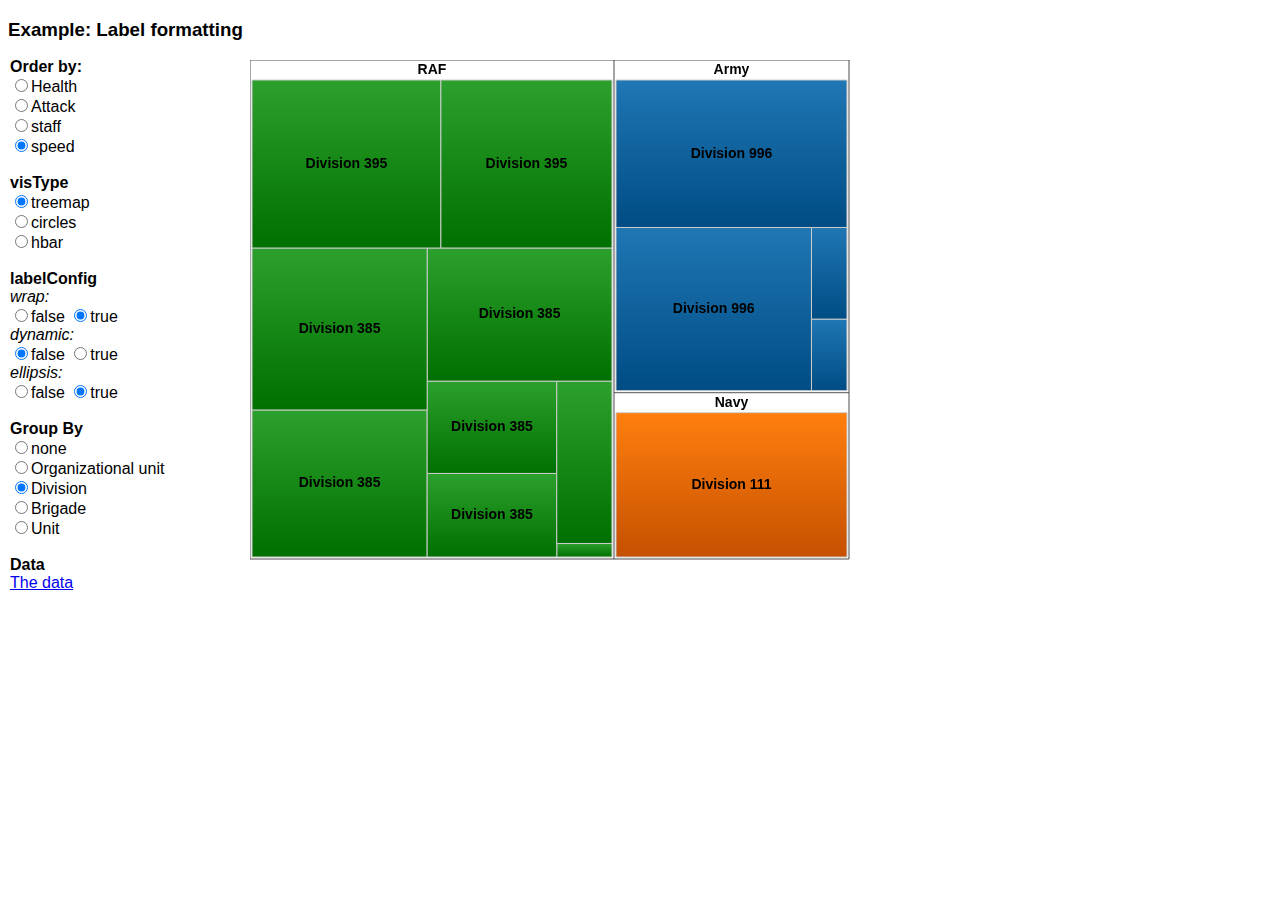
<file: treemaping/prototype.htm>
<!doctype html>
<meta charset="UTF-8">
<html>
<head><title>DrasticTreemap Defence</title>
    <!-- for DrasticTreemap: -->
    <script type="text/javascript" src="js/easeljs-0.8.1.min.js"></script>
    <script type="text/javascript" src="js/tweenjs-1.0.0.min.js"></script>
    <script type="text/javascript" src="js/chromath.min.js"></script>
    <script type="text/javascript" src="js/DrasticTreemap.min.js"></script>
    <script type="text/javascript" src="js/fakeData.js"></script>

    <!-- for this example: -->
    <link type="text/css" rel="stylesheet" href="css/mystyle.css">

    <script type="text/javascript">

        const fakeDatatest = makeData({d: 5, b: 1, u: 2})({d: 3, b: 4, u: 3})({d: 6, b: 4, u: 5});

        console.log(fakeDatatest);


        const children = fakeDatatest.childNodes;

        const data = [];

        children.forEach(function (organizationalUnit) {
            //console.log("Organizational Unit"+organizationalUnit);
            let toadd = {};
            //toadd.push(String(i));
            toadd.organizationalUnit = organizationalUnit.title;

            organizationalUnit.childNodes.forEach(function (division) {

                toadd.division = division.title;

                if (typeof division !== "undefined") {
                    division.childNodes.forEach(function (brigade) {

                        toadd.brigade = brigade.title;

                        if (typeof brigade !== "undefined") {
                            brigade.childNodes.forEach(function (unit) {
                                //toadd[0] = String(i);

                                toadd.unit = unit.title;
                                toadd.staff = unit.staff;
                                toadd.health = unit.health;
                                toadd.attack = unit.attack;
                                toadd.speed = unit.speed;

                                const javaScript_sucks = clone(toadd);

                                data.push(javaScript_sucks);

                            })

                        }
                    });
                }
            });
            //console.log(item);
        });

        function clone(obj) {
            if (obj == null || typeof(obj) !== 'object')
                return obj;

            const temp = new obj.constructor();
            for (const key in obj)
                temp[key] = clone(obj[key]);

            return temp;
        }

        console.log(data);

        const config = {
            "container": "container",
            "sizeColumn": "staff",
            "labelFunction": myLabelFunction,
            "colorColumn": "organizationalUnit",
            "color": [
                {"value": "Navy", "color": "#FF0000"},
                {"value": "RAF", "color": "#00FF00"},
                {"value": "Army", "color": "#00FFFF"}
            ],
            "tipTextContentCol": ["division", "brigade", "unit", "staff", "health", "attack", "speed"],
            "labelFormat": [
                {"level": 0, "visType": "treemap", "font": "bold 14px Arial", "color": "#000000", "wrap": true},
                {"level": 0, "visType": "circles", "font": "bold 11px Arial", "color": "#000000", "wrap": true}
            ],
            "speed": 0.6,
            "groupBy": ["organizationalUnit"],
            "fixedLayout": false
        };
        window.onload = function () {
            window.treemap = new DrasticTreemap(data, config);
        };

        function myLabelFunction(o) {
            //return (o.division + "\n" + Math.round(o["staff"]) + "k$");
            return (o.division);
        }
    </script>

</head>
<body>
<h3>Example: Label formatting</h3>

<form id='controls' autocomplete="off">
    <br/><b>Order by:</b>
    <div id="radioSize">
        <input type="radio" id="radioSize2" name="radioSize" onclick="treemap.sizeColumn('health')"/><label
            for="radioSize2">Health</label><br/>
        <input type="radio" id="radioSize1" name="radioSize" onclick="treemap.sizeColumn('attack')"
               checked="checked"/><label for="radioSize1">Attack</label><br/>
        <input type="radio" id="radioSize3" name="radioSize" onclick="treemap.sizeColumn('staff')"
               checked="checked"/><label for="radioSize3">staff</label><br/>
        <input type="radio" id="radioSize4" name="radioSize" onclick="treemap.sizeColumn('speed')"
               checked="checked"/><label for="radioSize4">speed</label><br/>
    </div>
    <br/><b>visType</b>
    <div id="radioVisType">
        <input type="radio" id="radioVisType1" name="radioVisType" onclick="treemap.visType('treemap')"
               checked="checked"/><label for="radioVisType1">treemap</label><br/>
        <input type="radio" id="radioVisType2" name="radioVisType" onclick="treemap.visType('circles')"/><label
            for="radioVisType2">circles</label><br/>
        <input type="radio" id="radioVisType3" name="radioVisType" onclick="treemap.visType('hbar')"/><label
            for="radioVisType3">hbar</label><br/>
    </div>
    <br/><b>labelConfig</b><br/>
    <i>wrap:</i>
    <div id="radioLabelConfigWrap">
        <input type="radio" id="radioLabelConfigWrap1" name="radioLabelConfigWrap"
               onclick="treemap.labelFormat([{'level': 0, 'visType': 'treemap', 'wrap': false}, {'level': 0, 'visType': 'circles', 'wrap': false}, {'level': 0, 'visType': 'hbar', 'wrap': false}])"/><label
            for="radioLabelConfigWrap1">false</label>
        <input type="radio" id="radioLabelConfigWrap2" name="radioLabelConfigWrap"
               onclick="treemap.labelFormat([{'level': 0, 'visType': 'treemap', 'wrap': true}, {'level': 0, 'visType': 'circles', 'wrap': true}, {'level': 0, 'visType': 'hbar', 'wrap': true}])"
               checked="checked"/><label for="radioLabelConfigWrap2">true</label><br/>
    </div>
    <i>dynamic:</i>
    <div id="radioLabelConfigDynamic">
        <input type="radio" id="radioLabelConfigDynamic1" name="radioLabelConfigDynamic"
               onclick="treemap.labelFormat([{'level': 0, 'visType': 'treemap', 'dynamic': false}, {'level': 0, 'visType': 'circles', 'dynamic': false}, {'level': 0, 'visType': 'hbar', 'dynamic': false}])"
               checked="checked"/><label for="radioLabelConfigDynamic1">false</label>
        <input type="radio" id="radioLabelConfigDynamic2" name="radioLabelConfigDynamic"
               onclick="treemap.labelFormat([{'level': 0, 'visType': 'treemap', 'dynamic': true}, {'level': 0, 'visType': 'circles', 'dynamic': true}, {'level': 0, 'visType': 'hbar', 'dynamic': true}])"/><label
            for="radioLabelConfigDynamic2">true</label><br/>
    </div>
    <i>ellipsis:</i>
    <div id="radioLabelConfigEllipsis">
        <input type="radio" id="radioLabelConfigEllipsis1" name="radioLabelConfigEllipsis"
               onclick="treemap.labelFormat([{'level': 0, 'visType': 'treemap', 'ellipsis': false}, {'level': 0, 'visType': 'circles', 'ellipsis': false}, {'level': 0, 'visType': 'hbar', 'ellipsis': false}])"/><label
            for="radioLabelConfigEllipsis1">false</label>
        <input type="radio" id="radioLabelConfigEllipsis2" name="radioLabelConfigEllipsis"
               onclick="treemap.labelFormat([{'level': 0, 'visType': 'treemap', 'ellipsis': true}, {'level': 0, 'visType': 'circles', 'ellipsis': true}, {'level': 0, 'visType': 'hbar', 'ellipsis': true}])"
               checked="checked"/><label for="radioLabelConfigEllipsis2">true</label><br/>
    </div>
    <br/><b>Group By</b>
    <div id="radioGroupBy">
        <input type="radio" id="radioGroupBy1" name="radioGroupBy" onclick="treemap.groupByCols([])"/><label
            for="radioGroupBy1">none</label><br/>
        <input type="radio" id="radioGroupBy2" name="radioGroupBy" onclick="treemap.groupByCols(['organizationalUnit'])"
               checked="checked"/><label for="radioGroupBy2">Organizational unit </label><br/>
        <input type="radio" id="radioGroupBy3" name="radioGroupBy" onclick="treemap.groupByCols(['division'])"
               checked="checked"/><label for="radioGroupBy3">Division</label><br/>
        <input type="radio" id="radioGroupBy4" name="radioGroupBy" onclick="treemap.groupByCols(['brigade'])"/><label
            for="radioGroupBy4">Brigade</label><br/>
        <input type="radio" id="radioGroupBy5" name="radioGroupBy" onclick="treemap.groupByCols(['unit'])"/><label
            for="radioGroupBy5">Unit</label><br/>
    </div>
    <br/><b>Data</b><br/>
    <a href="javascript:alert(JSON.stringify(data))">The data</a><br/>
</form>

<div id="container"></div>

</body>
</html>
</file>
<file: treemaping/css/mystyle.css>
body {
	font-family:"Arial";
}

#controls {
	position:absolute;
	left:10px;
	top:40px;
	width: 200px;
}

#container {
	position:absolute;
	left:250px;
	top:60px;
	width: 600px;
	height: 500px;
}
#smallContainer {
	position:absolute;
	left:250px;
	top:60px;
	width: 300px;
	height: 300px;
}
#containerFluid{
	position:absolute;
	left:250px;
	right:0px;
	top:60px;
	bottom:0px;
}

#dd {
	position:absolute;
	left:10px;
	top:500px;
	font-size:9pt;
}
</file>
